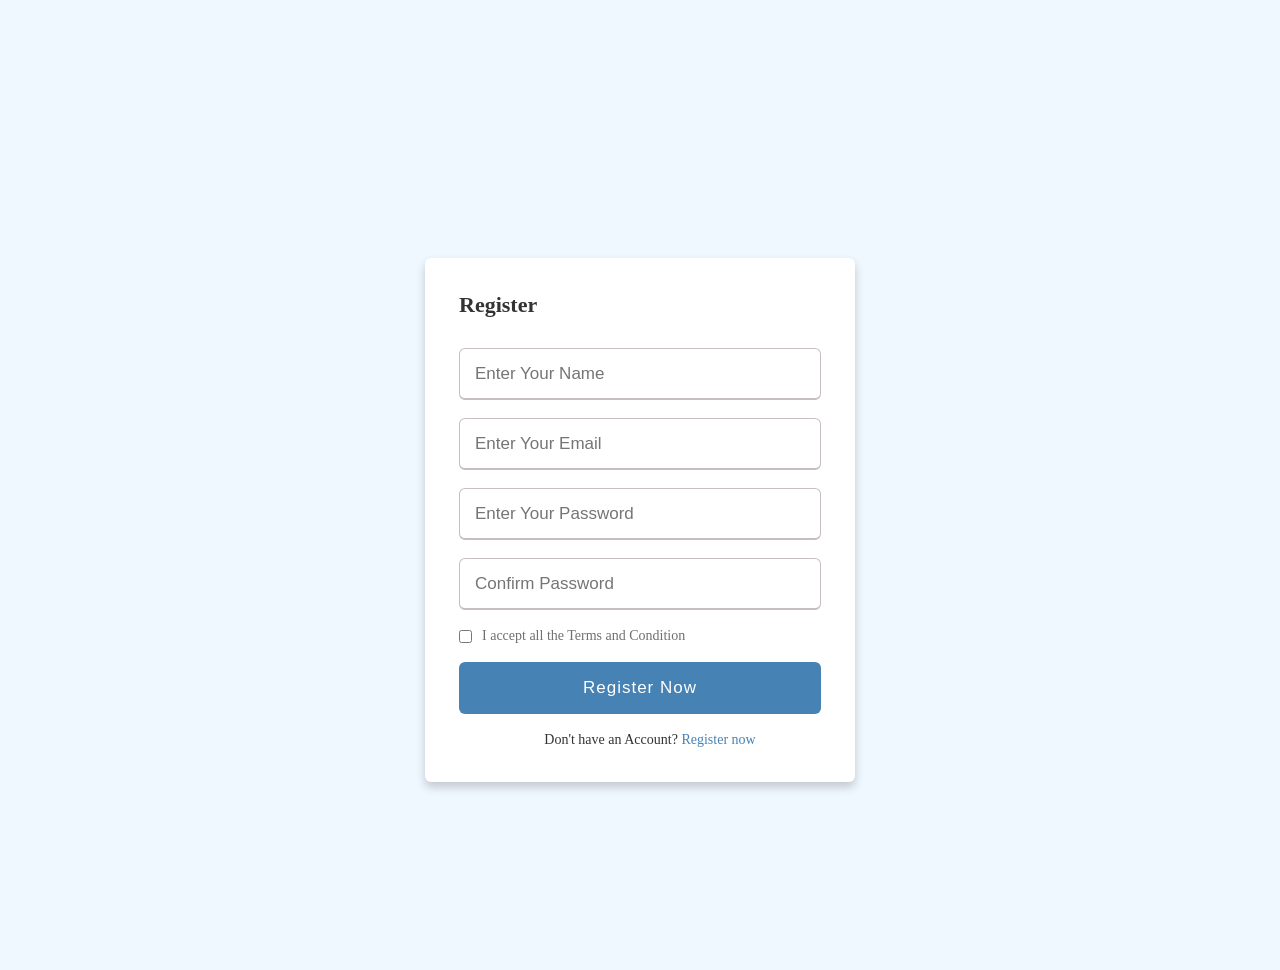
<file: login.html>
<!DOCTYPE html>
<html lang = ru>
<head>
    <meta charset="UTF-8">
    <meta name="viewport" content="width=device-width, initial-scale=1.0">
    <title>Register Form</title>
    <link rel="stylesheet" href="style.css">
</head>
<body>

<div class="wrapper">

    <h2>Register</h2>
    <form action="#">
        <div class="input-box">
            <input type="text" placeholder="Enter Your Name" required>
        </div>
        <div class="input-box">
            <input type="text" placeholder="Enter Your Email" required>
        </div>
        <div class="input-box">
            <input type="text" placeholder="Enter Your Password" required>
        </div>
        <div class="input-box">
            <input type="text" placeholder="Confirm Password" required>
        </div>
        <div class="policy">
            <input type="checkbox">
            <h3>I accept all the Terms and Condition</h3>
        </div>
        <div class="input-box button">
            <input type="submit" value="Register Now">
        </div>
        <div class="text">
            <h3>Don't have an Account?  <a href="index.html">Register now</a></h3>
        </div>
    </form>
</div>

</body>
</html>
</file>
<file: style.css>
* {
    padding: 0;
    margin: 0;
    box-sizing: border-box;
}

body {
    display: flex;
    min-height: 100vh;
    background: #F0F8FF;
    align-items: center;
    justify-content: center;
}

.wrapper {
    position: relative;
    background: #fff;
    padding: 34px;
    max-width: 430px;
    width: 100%;
    border-radius: 6px;
    box-shadow: 0 5px 10px rgba(0, 0, 0, 0.2);
}

.wrapper h2 {
    position: relative;
    font-weight: 600;
    color: #333;
    font-size: 22px;
}



.wrapper form {
    margin-top: 30px;
}

.wrapper form .input-box {
    margin: 18px 0;
    height: 52px;
}

form .input-box input {
    outline: none;
    padding: 0 15px;
    color: #333;
    font-size: 17px;
    font-weight: 400;
    border: 1.5px solid #c7bebe;
    height: 100%;
    width: 100%;
    border-bottom-width: 2.5px;
    border-radius: 6px;
    transition: all 0.3s ease;
}

.input-box input:focus,
.input-box input:valid {
    border-color: #6495ED;
}

form .policy {
    display: flex;
    align-items: center;
}

form h3 {
    font-size: 14px;
    font-weight: 500;
    color: #707070;
    margin-left: 10px;
}

.input-box.button input {
    color: #fff;
    border: none;
    background: #4682B4;
    letter-spacing: 1px;
    cursor: pointer;
}

.input-box.button input:hover {
    background: #6495ED;
}

form .text h3 {
    width: 100%;
    color: #333;
    text-align: center;
}

form .text h3 a {
    text-decoration: none;
    color: #4682B4;
}

form .text h3 a:hover {
    text-decoration: underline;
    color: #6495ED;
}






a[href="ilya.html"]
          {font-size: 30px;
          color: #000000;

          text-align: left;
          font-family: Franklin Gothic;
          text-decoration: none;
          font-weight: 700;
          margin: 150px 0px 0px 0px}

a[href="timofey.html"]
          {font-size: 30px;
          color: #000000;

          text-align: left;
          font-family: Franklin Gothic;
          text-decoration: none;
          font-weight: 700;
          margin: 250px 0px 0px 0px}

main
           {font-size: 30px;
          color: #000000;

          text-align: left;
          font-family: Franklin Gothic;
          text-decoration: none;
          font-weight: 700;}

.background
          {background: linear-gradient(to right, #FFF8DC, #FFF0F5);
          border-radius: 6px;
          padding: 16px;
          box-shadow: 0 8px 24px rgba(0, 0, 0, 0.15);
          box-sizing: border-box;
          width: 300px;
          }

.navbar {
        position:fixed;
        top: 0;
        left: 0;
        width: 100%;
        background-color: #ffffff;
        padding: 0px 0px;
        height: 75px;
        box-shadow: 0 2px 8px rgba(0, 0, 0, 0.1);
        }

.navbar a {
           font-size: 25px;
           color: #000000;
           text-decoration: none;
           font-family: Franklin Gothic;
           font-weight: 170;
           }


body {margin-top:70px;}


.medved {display: block;
        margin-top: 0px;
        margin-left: 20px;
        width: 75px;
        height: 75px
        }

a[href="news.html"]
                    {display: inline-block;

                    text-shadow: 1px 1px 2px rgba(0,0,0,0.3);
                    position: relative;
                    top: -50px;
                    margin-left: 130px;}

a[href="settings.html"]
                    {display: inline-block;

                    text-shadow: 1px 1px 2px rgba(0,0,0,0.3);
                    position: relative;
                    top: -50px;
                    margin-left: 130px;}
</file>
